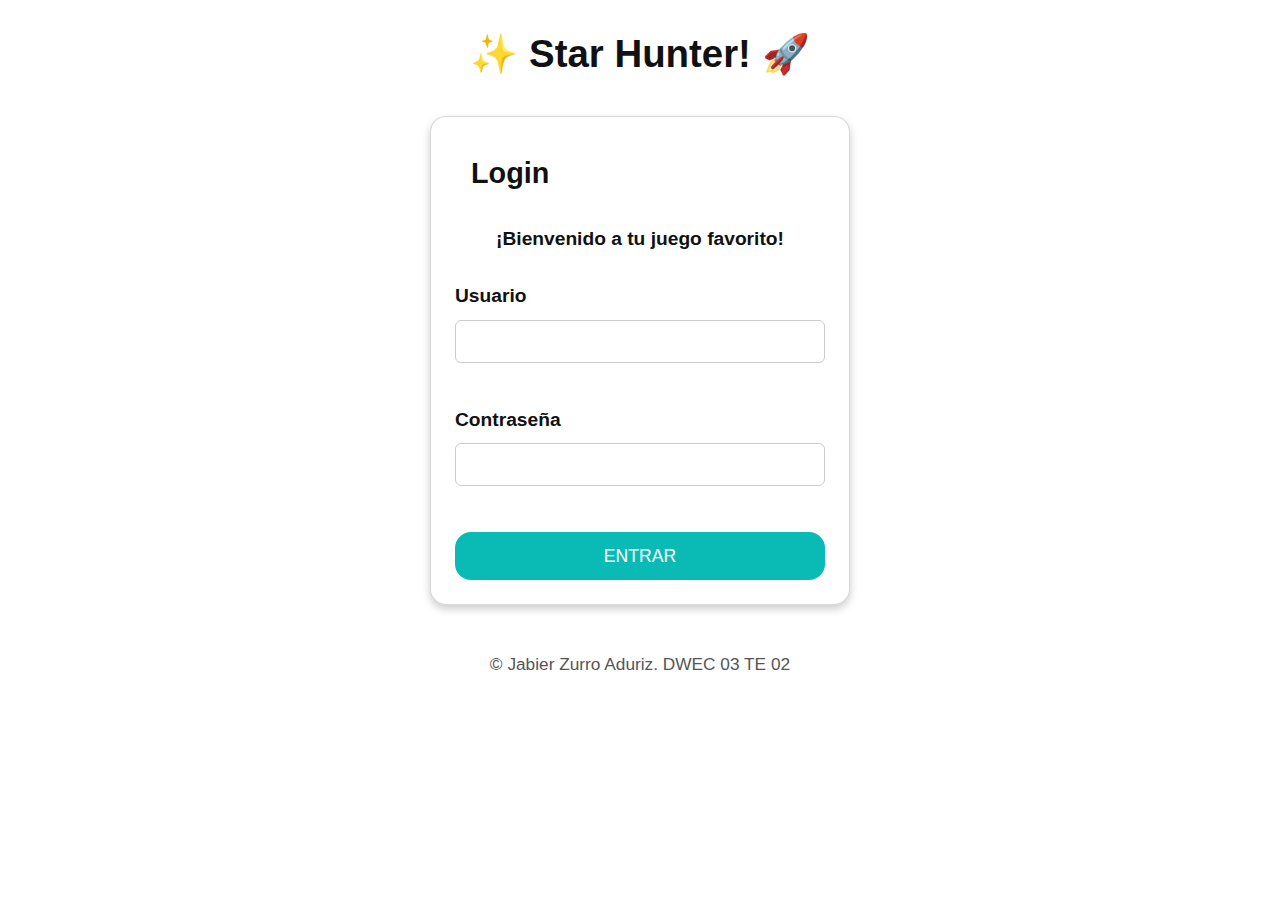
<file: index.html>
<!DOCTYPE html>
<html lang="es">
    <head>
        <meta charset="UTF-8">
        <meta name="viewport" content="width=device-width, initial-scale=1.0">
        <title>Star Hunter - Login</title>

        <!-- resetea estilos -->
        <link rel="stylesheet" href="./css/normalize.css">
        <!-- hoja de estilos -->
        <link rel="stylesheet" href="./css/style.css">

        <!-- script principal. Con defer nos aseguramos de que la pagina se cargue antes de que se ejecute el script -->
        <script type="module" src="./js/main.js" defer></script>
    </head>
    <!-- cuerpo de la pagina -->
    <body data-sh-page="login">
        <h1>✨ Star Hunter! 🚀</h1>
        <!-- seccion centrar donde aparece el formulario de login -->
        <main>
            <form id="login-form">
                <h2>Login</h2>
                <p><b>¡Bienvenido a tu juego favorito!</b></p>

                <label for="username">Usuario</label>
                <input type="text" id="username" name="username" required>
                <br>

                <label for="password">Contraseña</label>
                <input type="password" id="password" name="password" required>
                <span id="mensajePassword" class="hidden">
                    Utiliza al menos 6 caracteres alfanuméricos.
                    Los siguientes caracteres no son válidos: %&$#€?¿!¡
                </span>
                <br>

                <button type="submit">ENTRAR</button>
            </form>
            <!-- Mensaje oculto que se muestra a traves de JS -->
            <div id="mensajeError" class="hidden">
                ⚠️ El usuario no está registrado
            </div>
            <!-- Mensaje oculto que se muestra a traves de JS -->
            <div id="mensajeContrasenia" class="hidden">
                ⚠️ La contraseña no es correcta
            </div>
        </main>
        <!-- Footer de la pagina -->
        <footer>&#169 Jabier Zurro Aduriz. DWEC 03 TE 02</footer>
    </body>
</html>
</file>
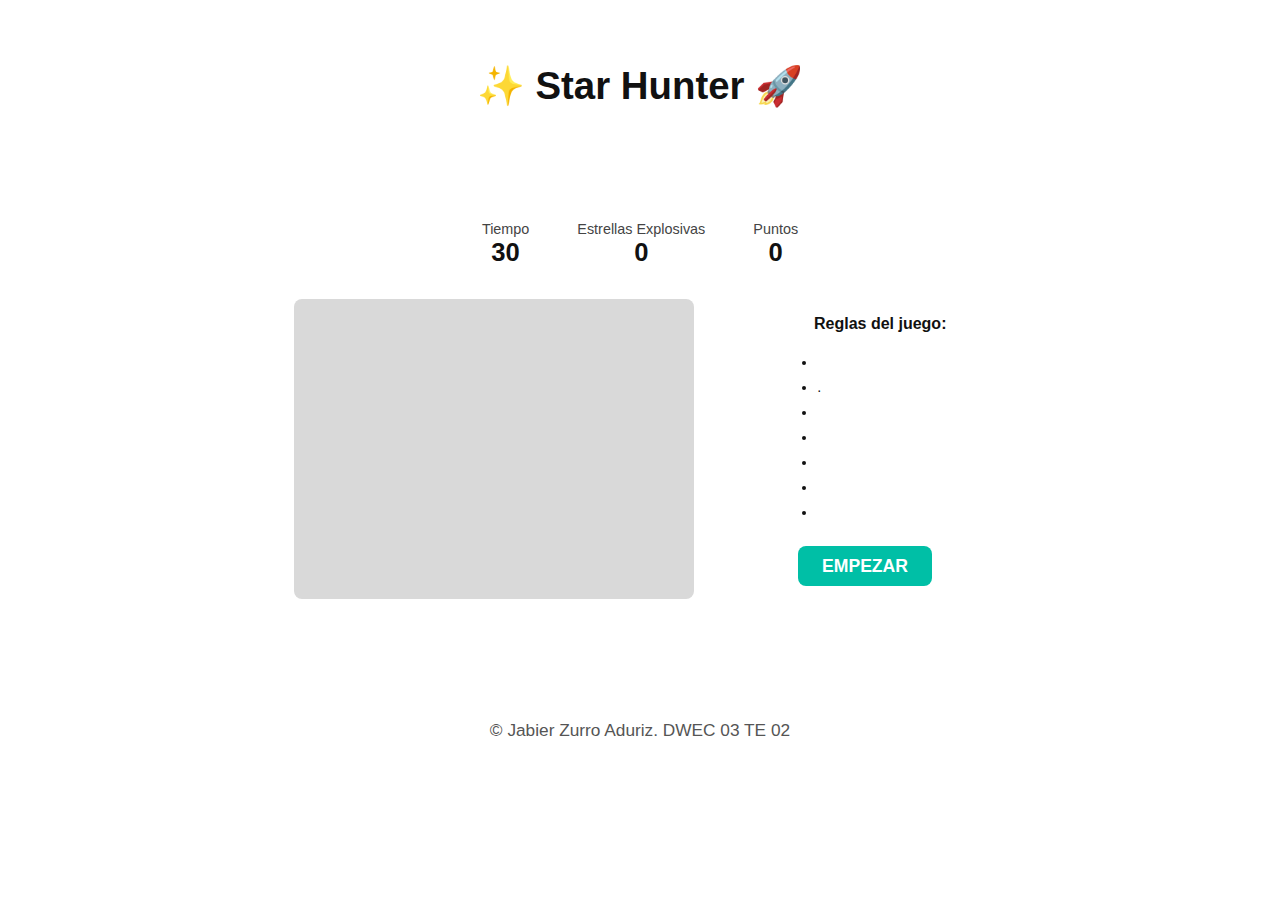
<file: html/game.html>
<!DOCTYPE html>
<html lang="es">
    <head>
        <meta charset="UTF-8" />
        <meta name="viewport" content="width=device-width, initial-scale=1.0" />
        <title>Star Hunter - Juego</title>

        <!-- estilos -->
        <link rel="stylesheet" href="../css/normalize.css" />
        <link rel="stylesheet" href="../css/style.css" />

        <!-- orquestador -->
        <script type="module" src="../js/main.js" defer></script>
    </head>

    <body data-sh-page="game">
        <h1>✨ Star Hunter 🚀</h1>

        <main class="game-layout">
        <!-- barra de métricas -->
            <section class="stats" aria-label="Indicadores de partida">
                <div class="stat">
                    <span class="stat-label">Tiempo</span>
                    <output id="stat-time" aria-live="polite">0</output>
                </div>
                <div class="stat">
                    <span class="stat-label">Estrellas Explosivas</span>
                    <output id="stat-explosives" aria-live="polite">0</output>
                </div>
                <div class="stat">
                    <span class="stat-label">Puntos</span>
                    <output id="stat-score" aria-live="polite">0</output>
                </div>
            </section>
            <div id="mode-warning" class="warning hidden" role="status" aria-live="polite">
                ¡MODO DOBLE ACTIVADO!
            </div>

            <section class="play-and-rules">
                <!-- zona de juego -->
                <section class="play-area" aria-labelledby="board-title">
                    <h2 id="board-title" class="visually-hidden">Zona de juego</h2>
                    <!-- usa <canvas> o un contenedor dinámico; tú eliges -->
                    <div id="board" role="application" aria-label="Tablero"></div>
                </section>

                <!-- reglas -->
                <aside class="rules" aria-labelledby="rules-title">
                    <h2 id="rules-title">Reglas del juego:</h2>
                    <!-- Aqui apareceran las reglas segun el nivel seleccionado. El texto se modifica dinamicamente con JS -->
                    <ul>
                        <li></li>
                        <li>.</li>
                        <li></li>
                        <li></li>
                        <li></li>
                        <li></li>
                        <li></li>
                    </ul>
                    <!-- Boton de empezar el juego -->
                    <button id="btn-start" class="btn-primary">EMPEZAR</button>
                </aside>
            </section>
        </main>
        <!-- footer de la pagina -->
        <footer>&#169 Jabier Zurro Aduriz. DWEC 03 TE 02</footer>
    </body>
</html>
</file>
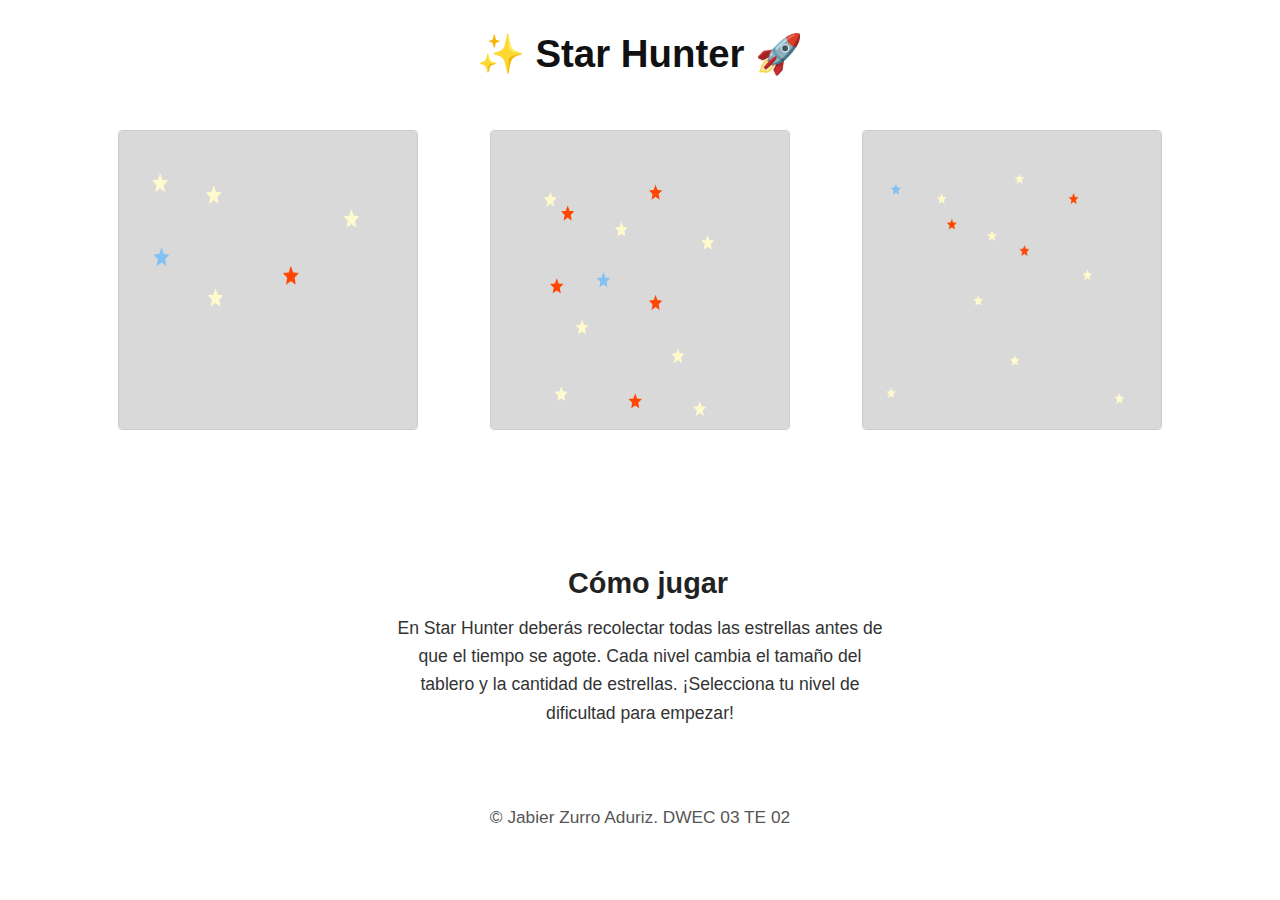
<file: html/results.html>
<!DOCTYPE html>
<html lang="es">
  <head>
    <meta charset="UTF-8" />
    <meta name="viewport" content="width=device-width, initial-scale=1.0"/>
    <title>Star Hunter - Resultados</title>

    <link rel="stylesheet" href="../css/normalize.css" />
    <link rel="stylesheet" href="../css/style.css" />
    <script type="module" src="../js/main.js" defer></script>
  </head>

  <body data-sh-page="results">
    <h1>✨ Star Hunter 🚀</h1>

    <main class="results-layout">
      <section class="results-card" aria-labelledby="results-title">
        <h2 id="results-title">Resultados</h2>

        <p id="result-status" class="result-status">
          <!-- Victoria / Derrota (lo pondrá el JS dinamicamente) -->
          Resultado pendiente
        </p>

        <dl class="results-list">
          <div>
            <dt>Puntuación</dt>
            <dd id="result-score">0</dd>
          </div>
          <div>
            <dt>Tiempo empleado (segundos)</dt>
            <dd id="result-time">0</dd>
          </div>
          <div>
            <dt>Nivel</dt>
            <dd id="result-level">-</dd>
          </div>
          <div>
            <dt>Estrellas explosivas</dt>
            <dd id="result-explosives">0</dd>
          </div>
        </dl>

        <!-- botones de reiniciar y salir. Redirigira dinamicamente con JS -->
        <div class="results-actions">
          <button id="btn-restart" class="btn-primary">Reiniciar</button>
          <button id="btn-exit" class="btn-secondary">Salir</button>
        </div>
      </section>
    </main>
    <!-- Footer de la pagina -->
    <footer>&#169 Jabier Zurro Aduriz. DWEC 03 TE 02</footer>
  </body>
</html>
</file>
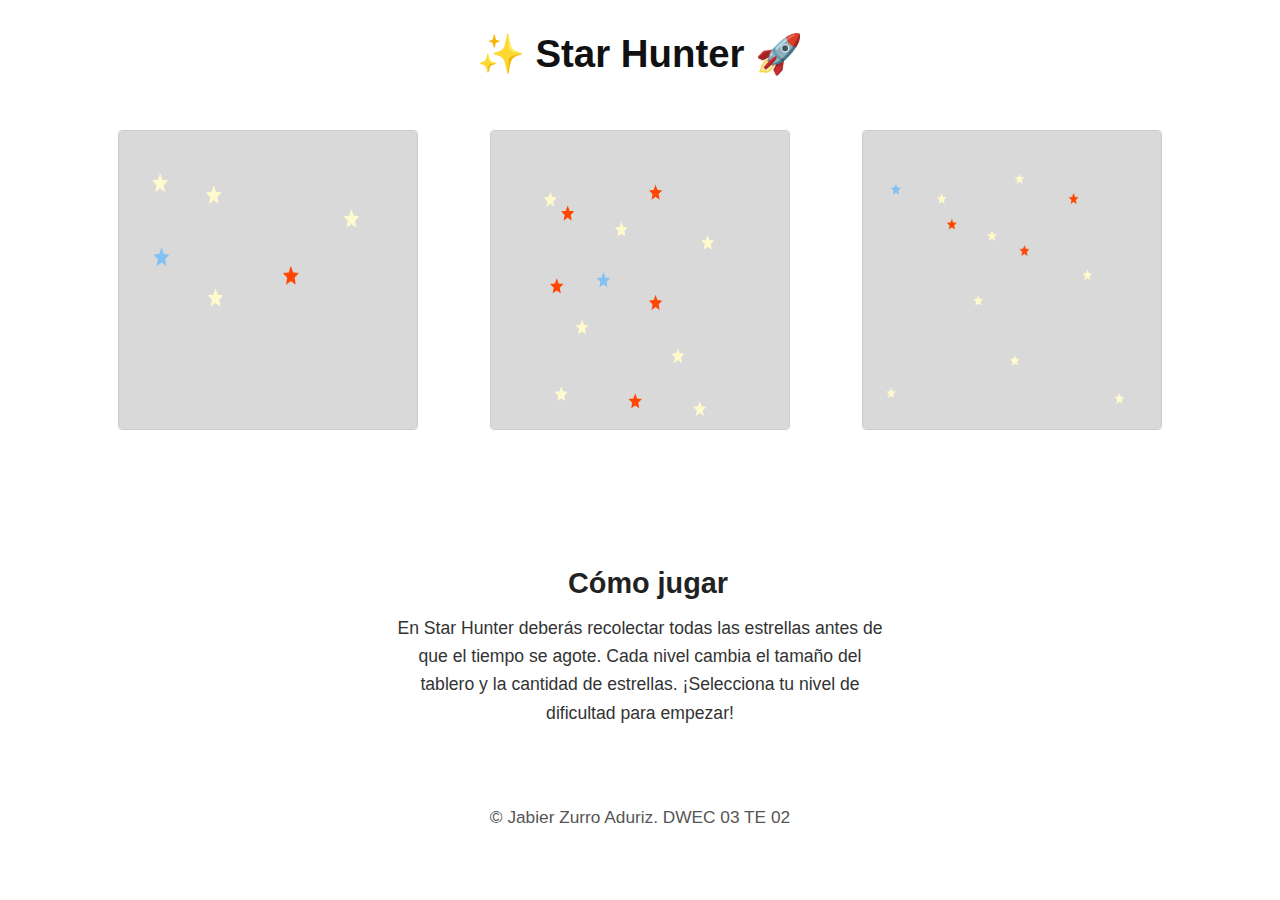
<file: html/welcome.html>
<!DOCTYPE html>
<html lang="es">
  <head>
    <meta charset="UTF-8">
    <meta name="viewport" content="width=device-width, initial-scale=1.0">
    <title>Star Hunter - Selección de nivel</title>

    <!-- resetea estilos -->
    <link rel="stylesheet" href="../css/normalize.css">
    <!-- hoja de estilos -->
    <link rel="stylesheet" href="../css/style.css">

    <!-- script principal (orquestador) -->
    <script type="module" src="../js/main.js" defer></script>
  </head>

  <body data-sh-page="welcome">
    <h1>✨ Star Hunter 🚀</h1>
    <!-- Contenedor del selector de niveles -->
    <main class="levels-container">
      <section class="levels">
        <button class="level" data-level="facil">
          <img src="../img/facil.png" alt="Nivel fácil: tablero pequeño y más tiempo">
          <p>Fácil</p>
        </button>

        <button class="level" data-level="intermedio">
          <img src="../img/intermedio.png" alt="Nivel intermedio: tablero medio">
          <p>Intermedio</p>
        </button>

        <button class="level" data-level="dificil">
          <img src="../img/dificil.png" alt="Nivel difícil: tablero grande y menos tiempo">
          <p>Difícil</p>
        </button>
      </section>
      <!-- Instrucciones del juego -->
      <section class="instruction">
        <h2>Cómo jugar</h2>
      <p>En Star Hunter deberás recolectar todas las estrellas antes de que el tiempo se agote. Cada nivel cambia el tamaño del tablero y la cantidad de estrellas. ¡Selecciona tu nivel de dificultad para empezar!</p>
      </section>
    </main>
    <!-- Footer de la pagina -->
    <footer>&#169; Jabier Zurro Aduriz. DWEC 03 TE 02</footer>
  </body>
</html>
</file>
<file: css/style.css>
/* Reset y configuración básica */
* {
  box-sizing: border-box;
}

/* Estilos del body */
body {
  font-size: 1.2em;
  font-family:'Segoe UI', 'Roboto', 'Open Sans', 'Helvetica Neue', sans-serif;
  color: #111;
  background-color: #ffffff;
  margin: 0;
}

/* Clase de utilidad */
.hidden {
  display: none;
}

/* Contenedor principal */
main {
  min-height: 60vh;
  display: flex;
  flex-direction: column;
  justify-content: center;
  align-items: center;
  padding: 2rem;
}

/* Títulos */
h1 {
  text-align: center;
  margin: 2rem 0 0.5rem 0;
}

/* Subtítulos */
h2 {
  text-align: left;
  margin: 1rem 0 0.25rem 1rem;
}

/* Formulario */
form {
  width: min(90vw, 420px);
  padding: 24px;
  display: flex;
  flex-direction: column;
  gap: 12px;
  background-color: #ffffff;
  border: 1px solid rgba(0, 0, 0, 0.15);
  border-radius: 16px;
  box-shadow: 0 4px 8px rgba(0, 0, 0, 0.2);
}

/* Etiquetas del formulario */
label {
  font-weight: bold;
}

/* Estilos del input del formulario */
input {
  width: 100%;
  padding: 0.6rem 0.8rem;
  border: 1px solid #ccc;
  border-radius: 6px;
  font-size: 1em;
}

/* Estilos al seleccionar un input */
input:focus-visible {
  outline: 3px solid #0ABAB5;
  border-color: #0ABAB5;
}

/* Botón */
button {
  background-color: #0ABAB5;
  color: #ffffff;
  border-radius: 16px;
  padding: 14px 20px;
  font-size: 1.1rem;
  width: 100%;
  border: none;
  cursor: pointer;
  transition: background-color 0.2s, transform 0.1s;
}

/* Más estilos para el boton de submit*/
button:hover {
  background-color: #09a5a1;
}

button:active {
  transform: translateY(1px);
}

/* Estilos del footer */
footer {
  text-align: center;
  padding: 1em 0;
  font-size: 0.9em;
  color: #555;
}

/* Texto */
p {
  text-align: right;
  max-width: 500px;
  margin: 1em auto;
  line-height: 1.5;
}

/* Selección de nivel */
.levels {
  display: flex;
  justify-content: center;
  gap: 2rem;
}

/* Estilos para el contenedor de los niveles */
.level {
  display: inline-flex;
  flex-direction: column;
  align-items: center;
  background: none;
  border: none;
  cursor: pointer;
  transition: transform 0.3s ease;
  transform-origin: center;
  position: relative;
}

/* Efecto de zoom al hacer hover */
.level:hover {
  transform: scale(1.05);
}

/* Dar forma a la imagen del selector de nivel */
.level img {
  width: 300px;
  height: 300px;
  border: 1px solid #ccc;
  border-radius: 4px;
}

/* Texto oculto inicialmente */
.level p {
  margin-top: 0.5rem;
  font-weight: bold;
  opacity: 0;
  transform: translateY(10px);
  transition: opacity 0.3s ease, transform 0.3s ease;
}

/* Al hacer hover sobre el botón (no solo la imagen), aparece el texto */
.level:hover p {
  opacity: 1;
  transform: translateY(0);
}

/* Estilo al contenedor de las instrucciones del juego */
.instruction {
  max-width: 600px;
  margin: 3rem auto 2rem;  /* centra y da aire vertical equilibrado */
  text-align: center;
  color: #333;
  line-height: 1.6;
}

/* Estilo al título de las instrucciones del juego */
.instruction h2 {
  text-align: center;
  font-size: 1.8rem;
  margin-bottom: 0.5rem;
  color: #222;
}

/* Texto de las instrucciones */
.instruction p {
  font-size: 1.1rem;
  margin: 0 auto;
  line-height: 1.6;
  text-align: center;
}



/* Mensaje de error */
#mensajeError, #mensajeContrasenia {
  margin-top: 1em;
  padding: 10px;
  border-radius: 8px;
  background-color: #ffe6e6;
  color: #d32f2f;
  font-weight: bold;
  text-align: center;
  width: min(90vw, 420px);
  box-shadow: 0 4px 8px rgba(211, 47, 47, 0.2);
}

/* Mensaje de contraseña */
#mensajePassword {
  font-size: 0.9em;
  color: #d32f2f;
  margin-left: 1em;
}

/* Estilos para la página game.html */
body[data-sh-page="game"]{
  display:flex;
  flex-direction:column;
  align-items:center;
  gap:1.5rem;
  padding:2rem;
}

.game-layout{
  display:flex;
  flex-direction:column;
  align-items:center;
  gap:2rem;
  width:100%;
  max-width:900px;
}

/* barra de métricas arriba */
.stats{
  display:flex;
  justify-content:center;
  gap:3rem;
  font-weight:500;
}
.stat{ text-align:center; }
.stat-label{ display:block; font-size:.9rem; color:#444; }
.stat output{ display:block; font-size:1.6rem; font-weight:700; }

/* zona principal: tablero + reglas */
.play-and-rules{
  display:flex;
  justify-content:space-between;
  align-items:flex-start;
  gap:2rem;
  width:100%;
}

/* Zona de juego */
.play-area{
  flex:1;
  display:flex;
  justify-content:center;
}

/* Tablero de juego */
#board{
  position: relative;
  margin: 0 auto;
  background-color: #d9d9d9;
  border-radius: 8px;
  overflow: hidden;

  min-width: 400px;
  min-height: 300px;
}

/* columna de reglas */
.rules{ width:260px; }
.rules h2{ font-size:1rem; margin-bottom:.8rem; }
.rules ul{ padding-left:1.2rem; margin-bottom:1.5rem; }
.rules li{ margin-bottom:.4rem; font-size:.9rem; line-height:1.3; }

/* botón primario específico del juego (evita chocar con el button global) */
.btn-primary{
  background-color:#00bfa6;
  border:none;
  border-radius:8px;
  padding:.6rem 1.5rem;
  color:#fff;
  font-weight:600;
  cursor:pointer;
  width:auto;                /* no ocupar todo el ancho como el button global */
}

/* Efecto al hacer hover sobre el botón de empezar el juego */
.btn-primary:hover{ background-color:#009d89; }

/* Posicionamiento y estilo de las estrellas */
.star {
  position: absolute;
  cursor: pointer;
  opacity: 1;
  transition: opacity 0.4s linear, transform 0.15s ease;
  will-change: opacity, transform;

  /* color y brillo */
  touch-action: none;
  background: radial-gradient(circle at 50% 40%, #ffd54f 0 40%, #fbc02d 41% 60%, transparent 61%);
  box-shadow: 0 0 8px rgba(255,255,255,0.6);
  clip-path: polygon(
    50% 0%, 61% 35%, 98% 35%, 68% 57%, 79% 91%, 
    50% 70%, 21% 91%, 32% 57%, 2% 35%, 39% 35%
  );

  -webkit-user-select: none;
  user-select: none;
  -webkit-touch-callout: none;
  -webkit-tap-highlight-color: transparent;
}

.star.is-hover{
  transform: scale(1.12);
}

/* Apariencias de las estrellas segun el tipo */
.star--normal {
  background: radial-gradient(circle at 50% 40%, #FFE97F 0 40%, #FFEB3B 41% 60%, transparent 61%);
}

.star--special {
  background: radial-gradient(circle at 50% 40%, #83C0F3 0 40%, #83C0F3 41% 60%, transparent 61%);
}

.star--explosive {
  background: radial-gradient(circle at 50% 40%, #FF4500 0 40%, #FF4500 41% 60%, transparent 61%);
}

/* accesibilidad: oculto visual */
.visually-hidden{
  position:absolute; width:1px; height:1px; margin:-1px; border:0; padding:0; clip:rect(0 0 0 0); overflow:hidden;
}

/* aviso modo doble */
.warning{
  background:#ffe6e6;
  color:#d32f2f;
  border:1px solid rgba(211,47,47,.35);
  border-radius:8px;
  padding:.6rem 1rem;
  font-weight:700;
  text-align:center;
  width: min(90vw, 900px);
  box-shadow:0 4px 8px rgba(211,47,47,.15);
}

/* Estilos página results.html */
body[data-sh-page="results"] {
  display:flex; flex-direction:column; align-items:center; gap:1.5rem; padding:2rem;
}

/* Posicionamiento de los resultados */
.results-layout {
  width:100%; max-width:720px; padding:0 1rem; display:flex; justify-content:center;
}

/* Tarjeta de presentación de los resultados */
.results-card {
  width:100%;
  background:#fff;
  border:1px solid rgba(0,0,0,.15);
  border-radius:16px;
  box-shadow:0 4px 12px rgba(0,0,0,.12);
  padding:1.25rem 1.25rem 1.5rem;
}

.results-card h2 { margin:0 0 .75rem 0; font-size:1.1rem; }

.result-status {
  text-align:center;
  font-weight:700;
  margin:.5rem 0 1rem;
  color:#333;
}

/* Posicionamiento de los elementos de la tarjeta de resultados */
.results-list {
  display:grid;
  grid-template-columns: 1fr 1fr;
  gap:.75rem 1rem;
  margin:0 0 1.25rem 0;
}
.results-list dt { font-weight:600; color:#444; }
.results-list dd { margin:0; }

/* Posicionamiento botones de la página de resultados */
.results-actions {
  display:flex; gap:.75rem; justify-content:center;
}

/* Botón secundario para diferenciar de .btn-primary global */
.btn-secondary{
  background:#e9ecef; color:#111; border:none; border-radius:8px;
  padding:.6rem 1.25rem; font-weight:600; cursor:pointer; width:auto;
}
.btn-secondary:hover{ filter:brightness(.97); }
</file>
